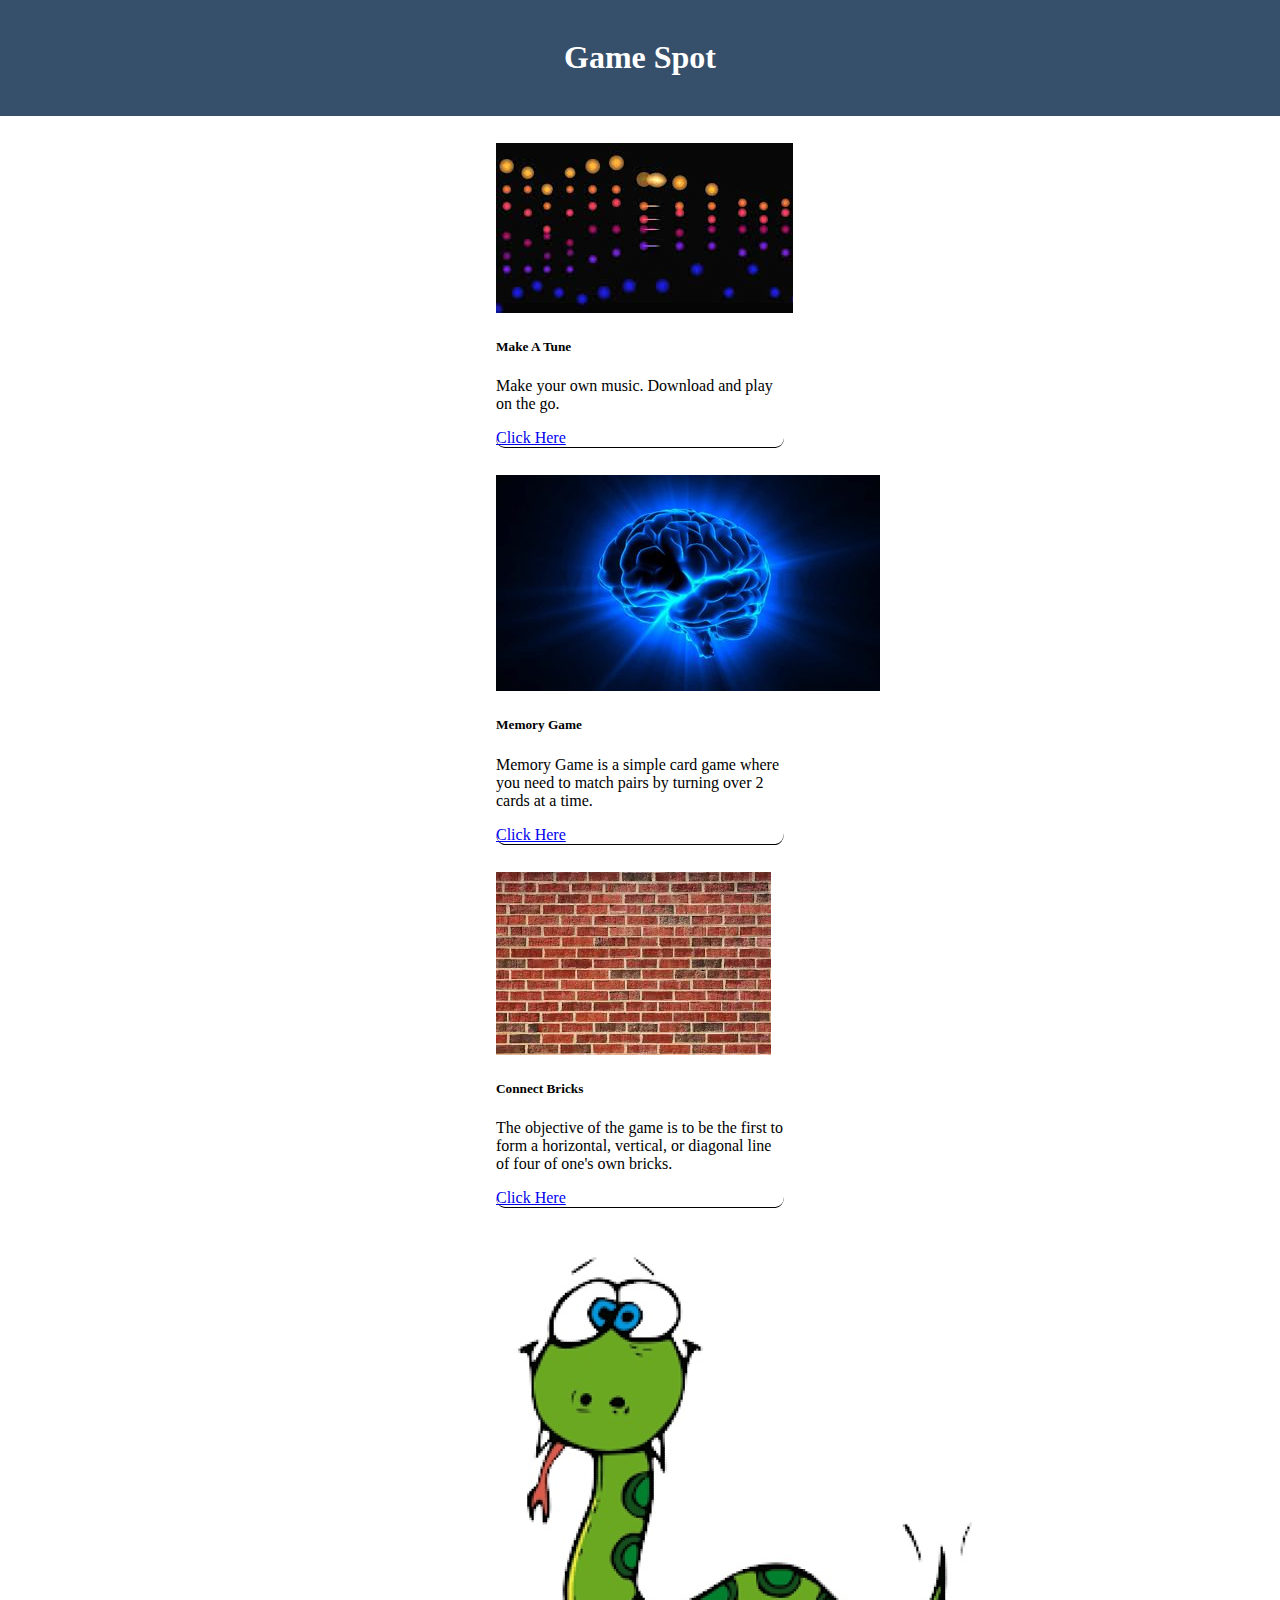
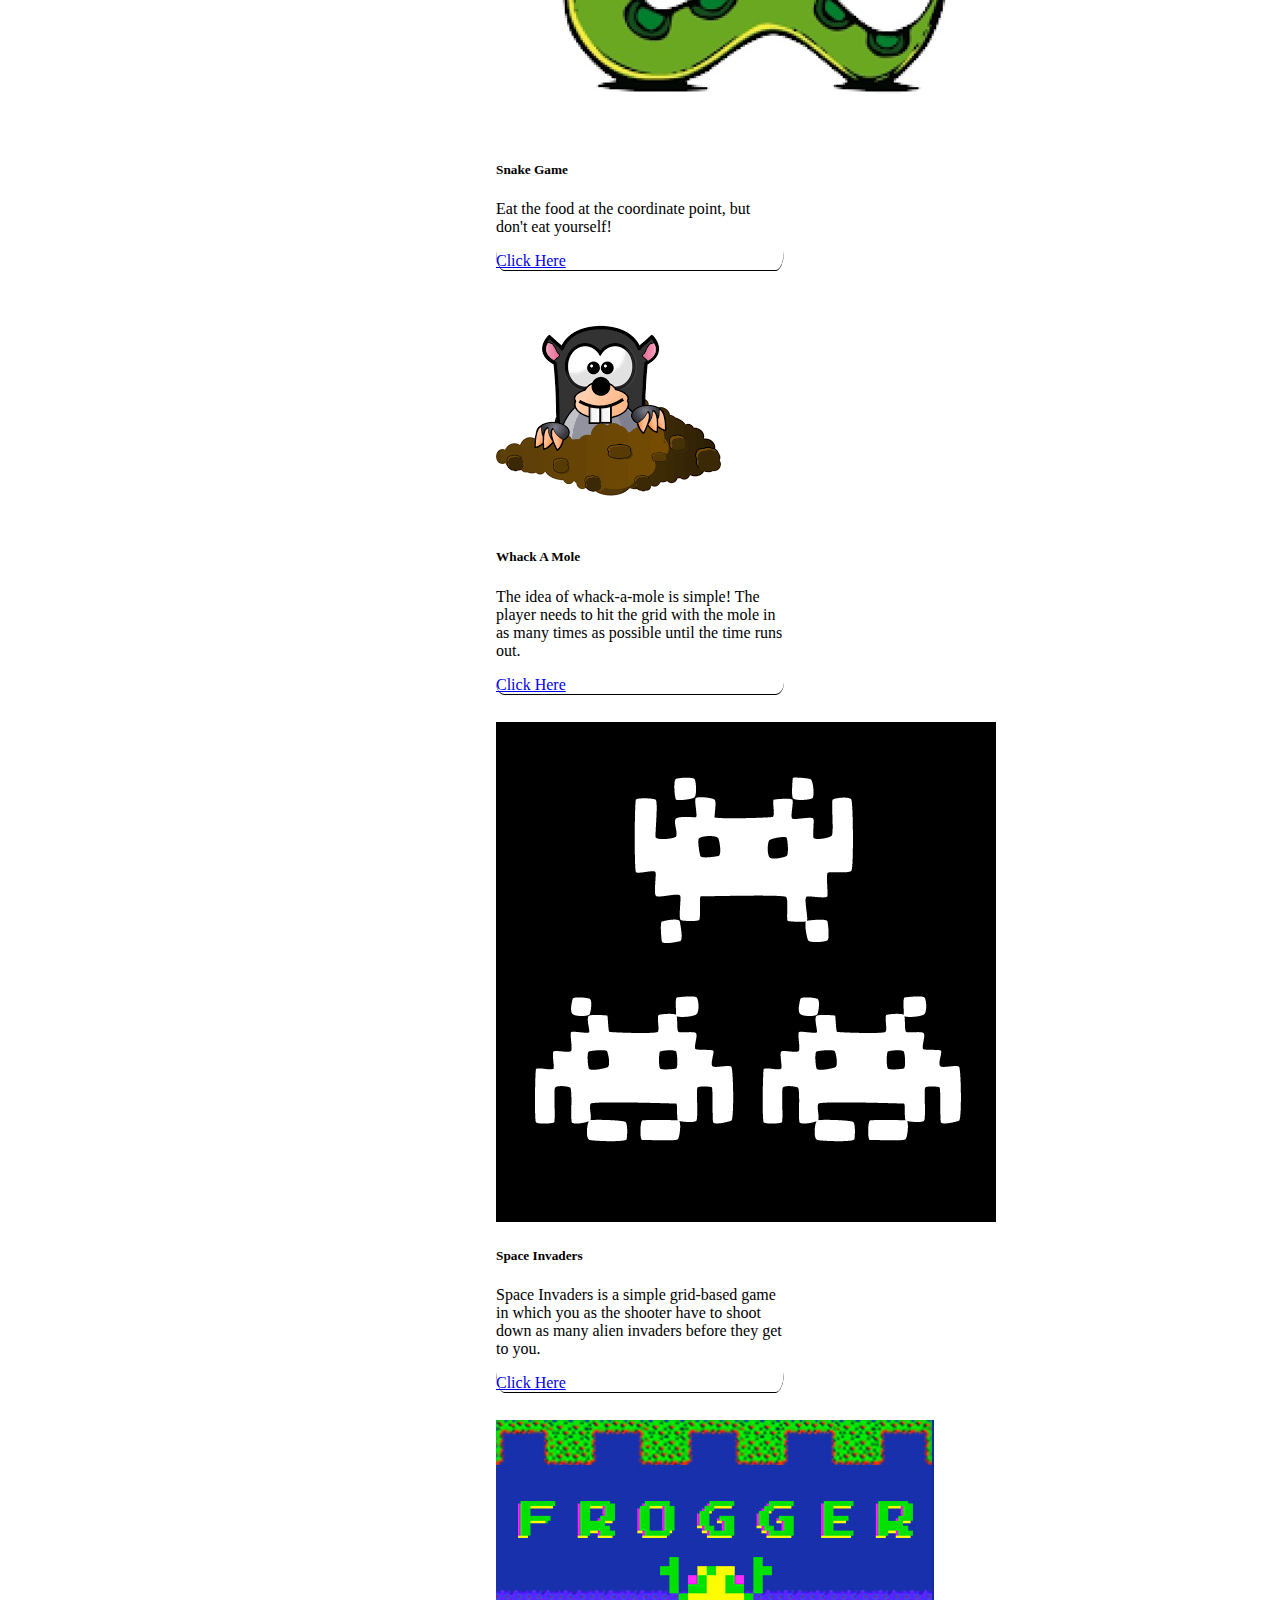
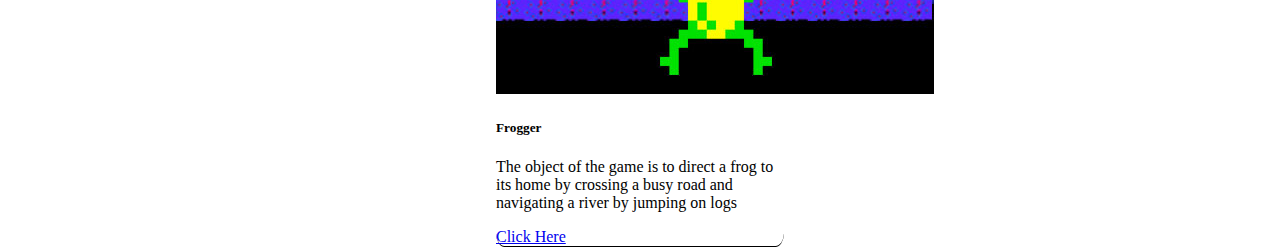
<file: index.html>
<!DOCTYPE html>
<html lang="en">

<head>
    <meta charset="UTF-8">
    <meta http-equiv="X-UA-Compatible" content="IE=edge">
    <meta name="viewport" content="width=device-width, initial-scale=1.0">
    <link href="https://cdn.jsdelivr.net/npm/bootstrap@5.0.2/dist/css/bootstrap.min.css" rel="stylesheet"
        integrity="sha384-EVSTQN3/azprG1Anm3QDgpJLIm9Nao0Yz1ztcQTwFspd3yD65VohhpuuCOmLASjC" crossorigin="anonymous">
    <link rel="stylesheet" href="./styles.css">
    <title>Game Spot</title>
</head>

<body>
    <div class="container">
        <div class="heading-container">
            <h1 class="display-1">Game Spot</h1>
        </div>
        <div class="row">
            <div class="col-4"></div>
            <div class="col-4">
                <div class="card" style="width: 18rem;">
                    <img src="./music.jpg" class="card-img-top" alt="image">
                    <div class="card-body">
                        <h5 class="card-title">Make A Tune</h5>
                        <p class="card-text">Make your own music. Download and play on the go. </p>
                        <a href="./MakeAtune/index.html" class="btn btn-success">Click Here</a>
                    </div>
                </div>
            </div>
            <div class="col-4"></div>
            <div class="col-4">
                <div class="card" style="width: 18rem;">
                    <img src="./memory.jpg" class="card-img-top" alt="image">
                    <div class="card-body">
                        <h5 class="card-title">Memory Game</h5>
                        <p class="card-text">Memory Game is
                            a simple card game where you need to match pairs by turning over 2 cards at a time.</p>
                        <a href="./MemoryGame/index.html" class="btn btn-success">Click Here</a>
                    </div>
                </div>
            </div>
            <div class="col-4">
                <div class="card" style="width: 18rem;">
                    <img src="./brick.jpg" class="card-img-top" alt="image">
                    <div class="card-body">
                        <h5 class="card-title">Connect Bricks</h5>
                        <p class="card-text">The objective of the game is to be the first to form a horizontal,
                            vertical, or diagonal line of four of one's own bricks.</p>
                        <a href="./ConnectFour/index.html" class="btn btn-success">Click Here</a>
                    </div>
                </div>
            </div>
            <div class="col-4">
                <div class="card" style="width: 18rem;">
                    <img src="./snake.jpg" class="card-img-top" alt="image">
                    <div class="card-body">
                        <h5 class="card-title">Snake Game</h5>
                        <p class="card-text">Eat the food at the coordinate point, but don't eat yourself!</p>
                        <a href="./SnakeGame/index.html" class="btn btn-success">Click Here</a>
                    </div>
                </div>
            </div>
            <div class="col-4">
                <div class="card" style="width: 18rem;">
                    <img src="./mole.png" class="card-img-top" alt="image">
                    <div class="card-body">
                        <h5 class="card-title">Whack A Mole</h5>
                        <p class="card-text">The idea of whack-a-mole is simple! The player needs to hit the grid with
                            the mole in as many times as possible until the time runs out.</p>
                        <a href="./WhackAMole/index.html" class="btn btn-success">Click Here</a>
                    </div>
                </div>
            </div>
            <div class="col-4">
                <div class="card" style="width: 18rem;">
                    <img src="./invaders.png" class="card-img-top" alt="image">
                    <div class="card-body">
                        <h5 class="card-title">Space Invaders</h5>
                        <p class="card-text">Space Invaders is a simple grid-based game in which you as the shooter have
                            to shoot down as many alien invaders before they get to you.</p>
                        <a href="./SpaceInvader/index.html" class="btn btn-success">Click Here</a>
                    </div>
                </div>
            </div>
            <div class="col-4">
                <div class="card" style="width: 18rem;">
                    <img src="./frog.jpg" class="card-img-top" alt="image">
                    <div class="card-body">
                        <h5 class="card-title">Frogger</h5>
                        <p class="card-text">The object of the game is to direct a frog to its home by crossing a busy
                            road and navigating a river by jumping on logs</p>
                        <a href="./Frogger/index.html" class="btn btn-success">Click Here</a>
                    </div>
                </div>
            </div>
        </div>
    </div>
    <script src="https://cdn.jsdelivr.net/npm/bootstrap@5.0.2/dist/js/bootstrap.bundle.min.js"
        integrity="sha384-MrcW6ZMFYlzcLA8Nl+NtUVF0sA7MsXsP1UyJoMp4YLEuNSfAP+JcXn/tWtIaxVXM"
        crossorigin="anonymous"></script>
</body>

</html>
</file>
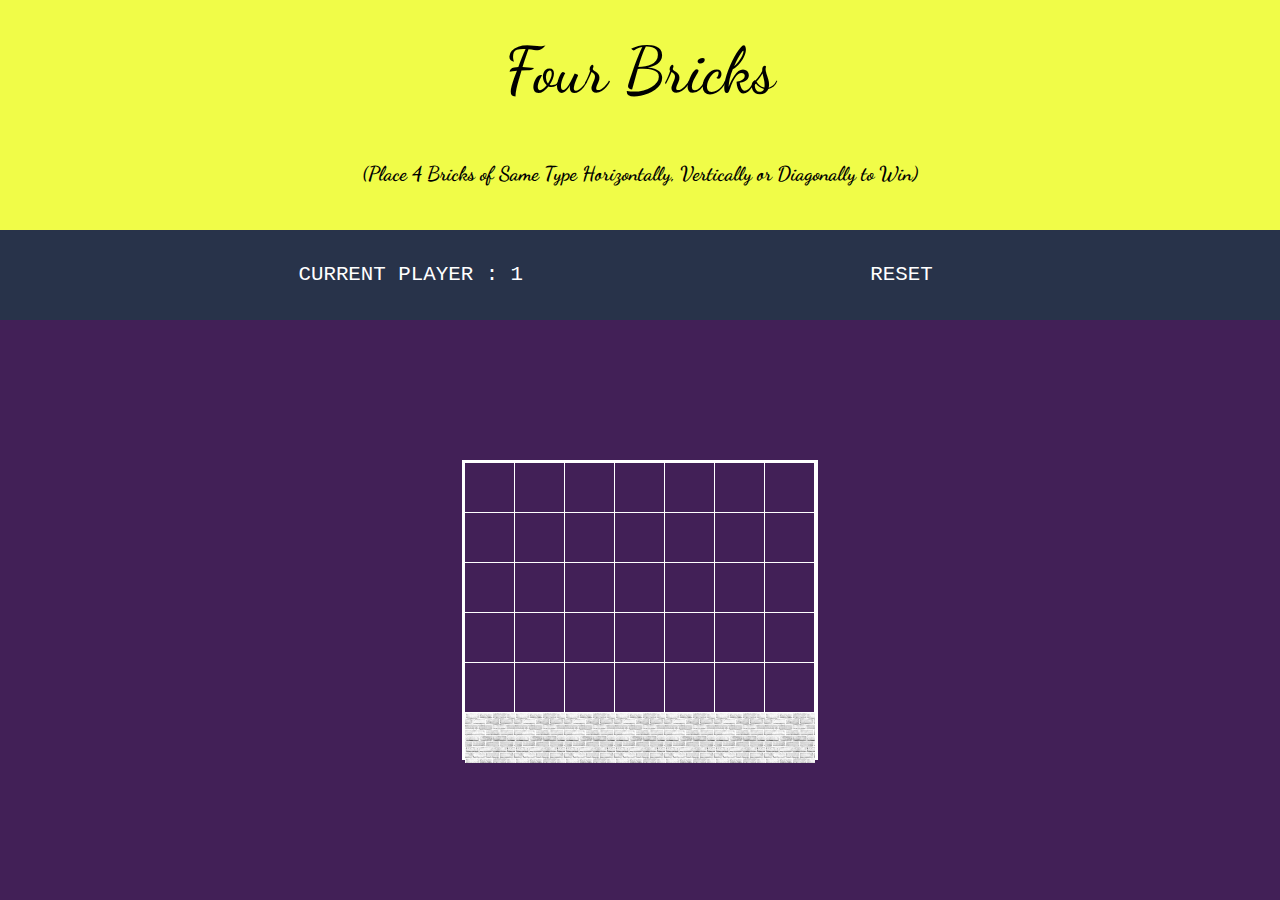
<file: ConnectFour/index.html>
<!DOCTYPE html>
<html lang="en">

<head>
    <meta charset="UTF-8">
    <meta http-equiv="X-UA-Compatible" content="IE=edge">
    <meta name="viewport" content="width=device-width, initial-scale=1.0">
    <link href="https://fonts.googleapis.com/css2?family=Dancing+Script:wght@700&display=swap" rel="stylesheet">
    <link rel="stylesheet" href="./styles.css">
    <title>Connect Four</title>
</head>

<body>
    <h1 id="heading">Four Bricks</h1>
    <h2 id="rules">(Place 4 Bricks of Same Type Horizontally, Vertically or Diagonally to Win)</h2>
    <div id="navbar">
        <div id="message">CURRENT PLAYER :&nbsp;<span id="current-player">1</span></div>
        <div id="reset">RESET</div>
    </div>

    <div class="container">
        <div class="grid">
            <div></div>
            <div></div>
            <div></div>
            <div></div>
            <div></div>
            <div></div>
            <div></div>
            <div></div>
            <div></div>
            <div></div>
            <div></div>
            <div></div>
            <div></div>
            <div></div>
            <div></div>
            <div></div>
            <div></div>
            <div></div>
            <div></div>
            <div></div>
            <div></div>
            <div></div>
            <div></div>
            <div></div>
            <div></div>
            <div></div>
            <div></div>
            <div></div>
            <div></div>
            <div></div>
            <div></div>
            <div></div>
            <div></div>
            <div></div>
            <div></div>
            <div class="taken fixed"></div>
            <div class="taken fixed"></div>
            <div class="taken fixed"></div>
            <div class="taken fixed"></div>
            <div class="taken fixed"></div>
            <div class="taken fixed"></div>
            <div class="taken fixed"></div>
        </div>
    </div>
    <script src="./app.js"></script>
</body>

</html>
</file>
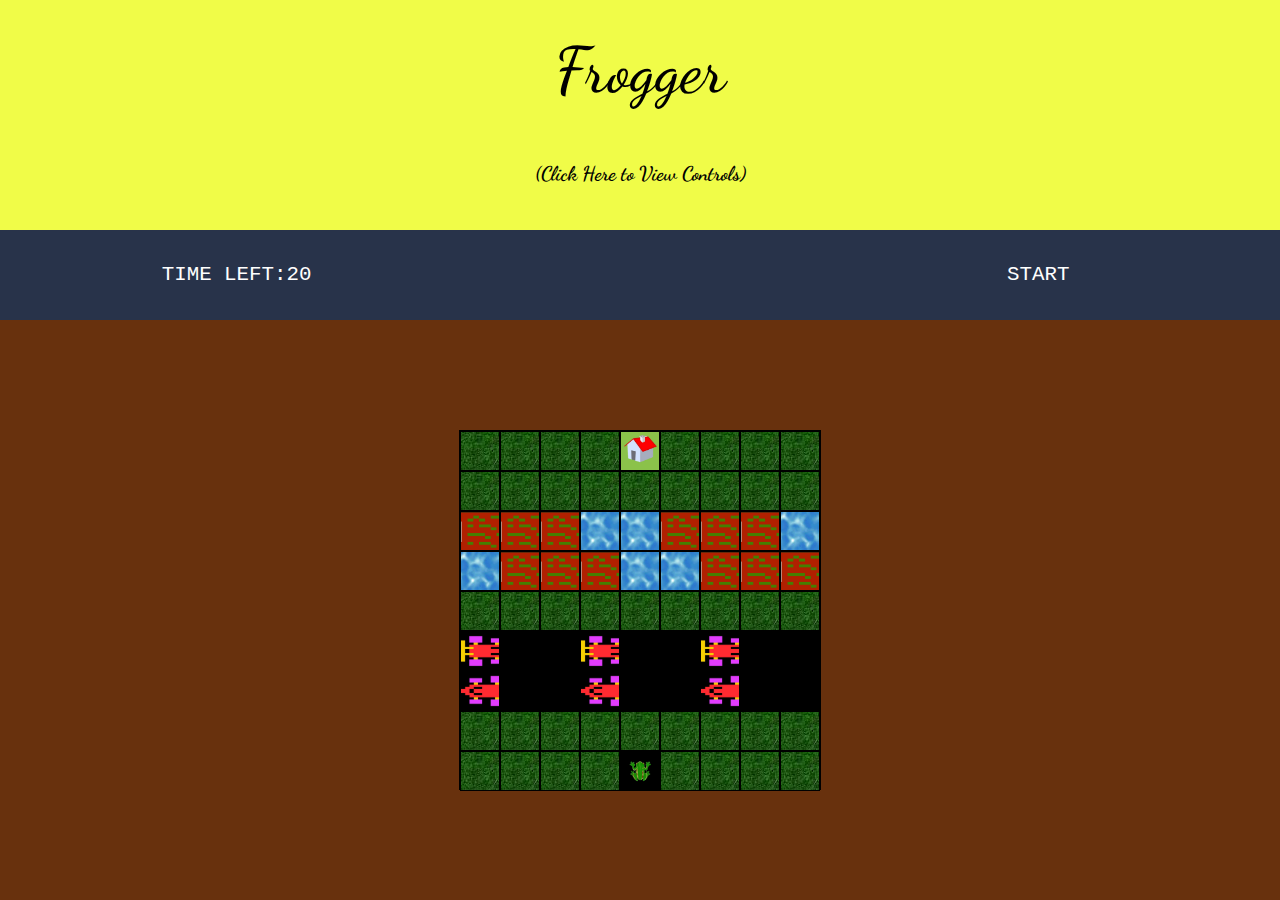
<file: Frogger/index.html>
<!DOCTYPE html>
<html lang="en">

<head>
    <meta charset="UTF-8">
    <meta http-equiv="X-UA-Compatible" content="IE=edge">
    <meta name="viewport" content="width=device-width, initial-scale=1.0">
    <link href="https://fonts.googleapis.com/css2?family=Dancing+Script:wght@700&display=swap" rel="stylesheet">
    <link rel="stylesheet" href="./styles.css">
    <title>Frogger</title>
</head>

<body>
<!-- 
    <div class="modal">
        <div id="close">EXIT</div>
        <div class="modal-rules-heading">
            <h1>HOW TO PLAY</h1>
        </div>
        <div class="modal-rules-list">
            <ul>
                <li>You have 20 seconds from pressing the start/reset button to get to your home to win the game.</li>
                <li>You will lose if the time runs out.</li>
                <li>You will lose if you get hit by a car.</li>
                <li>You will lose if you fall into the river.</li>
                <li>You will be safe on the road.</li>
                <li>You will be safe on the logs.</li>
                <li>You will move with the logs when on them.</li>
                <li>Use arrow keys to control the frog.</li>
            </ul>
        </div>
    </div> -->

    <h1 id="heading">Frogger</h1>
    <h2 id="rules">(Click Here to View Controls)</h2>
    <div class="navbar">
        <div class="message">TIME LEFT: <span id="time-left">20</span></div>
        <div id="result"></div>
        <div id="button">START</div>
    </div>
    <div class="container">
        <div class="grid">
            <div></div>
            <div></div>
            <div></div>
            <div></div>
            <div class="ending-block"></div>
            <div></div>
            <div></div>
            <div></div>
            <div></div>
            <div></div>
            <div></div>
            <div></div>
            <div></div>
            <div></div>
            <div></div>
            <div></div>
            <div></div>
            <div></div>
            <div class="log-left l1"></div>
            <div class="log-left l2"></div>
            <div class="log-left l3"></div>
            <div class="log-left l4"></div>
            <div class="log-left l5"></div>
            <div class="log-left l1"></div>
            <div class="log-left l2"></div>
            <div class="log-left l3"></div>
            <div class="log-left l4"></div>
            <div class="log-right l5"></div>
            <div class="log-right l1"></div>
            <div class="log-right l2"></div>
            <div class="log-right l3"></div>
            <div class="log-right l4"></div>
            <div class="log-right l5"></div>
            <div class="log-right l1"></div>
            <div class="log-right l2"></div>
            <div class="log-right l3"></div>
            <div></div>
            <div></div>
            <div></div>
            <div></div>
            <div></div>
            <div></div>
            <div></div>
            <div></div>
            <div></div>
            <div class="car-right c1"></div>
            <div class="car-right c2"></div>
            <div class="car-right c3"></div>
            <div class="car-right c1"></div>
            <div class="car-right c2"></div>
            <div class="car-right c3"></div>
            <div class="car-right c1"></div>
            <div class="car-right c2"></div>
            <div class="car-right c3"></div>
            <div class="car-left c1"></div>
            <div class="car-left c2"></div>
            <div class="car-left c3"></div>
            <div class="car-left c1"></div>
            <div class="car-left c2"></div>
            <div class="car-left c3"></div>
            <div class="car-left c1"></div>
            <div class="car-left c2"></div>
            <div class="car-left c3"></div>
            <div></div>
            <div></div>
            <div></div>
            <div></div>
            <div></div>
            <div></div>
            <div></div>
            <div></div>
            <div></div>
            <div></div>
            <div></div>
            <div></div>
            <div></div>
            <div class="starting-block"></div>
            <div></div>
            <div></div>
            <div></div>
            <div></div>
        </div>
    </div>

    <script src="https://code.jquery.com/jquery-3.6.0.js"
        integrity="sha256-H+K7U5CnXl1h5ywQfKtSj8PCmoN9aaq30gDh27Xc0jk=" crossorigin="anonymous"></script>
    <script src="./app.js"></script>
</body>

</html>
</file>
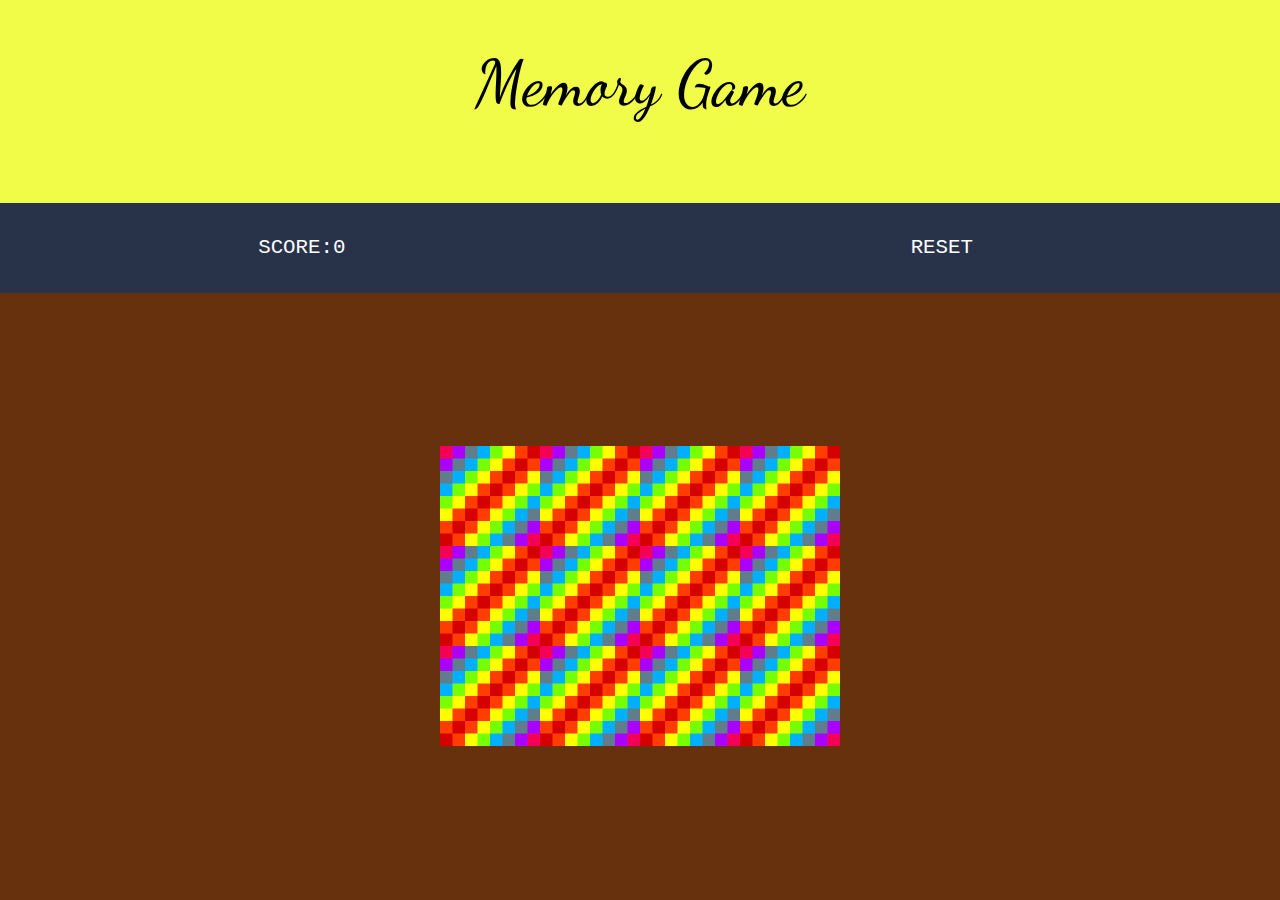
<file: MemoryGame/index.html>
<!DOCTYPE html>
<html lang="en">

<head>
    <meta charset="UTF-8">
    <meta http-equiv="X-UA-Compatible" content="IE=edge">
    <meta name="viewport" content="width=device-width, initial-scale=1.0">
    <link rel="preconnect" href="https://fonts.googleapis.com">
    <link rel="preconnect" href="https://fonts.gstatic.com" crossorigin>
    <link rel="preconnect" href="https://fonts.googleapis.com">
    <link rel="preconnect" href="https://fonts.gstatic.com" crossorigin>
    <link href="https://fonts.googleapis.com/css2?family=Dancing+Script:wght@700&display=swap" rel="stylesheet">
    <link rel="stylesheet" href="./styles.css">
    <title>Memory Game</title>
</head>

<body>
    <h1 class="heading">Memory Game</h1>
    <div class="navbar">
        <div id="score">SCORE: <span id="result"></span></div>
        <div id="message"></div>
        <div id="reset">RESET</div>
    </div>
    <div class="container">
        <div class="grid"></div>
    </div>
    <script src="./script.js"></script>
</body>

</html>
</file>
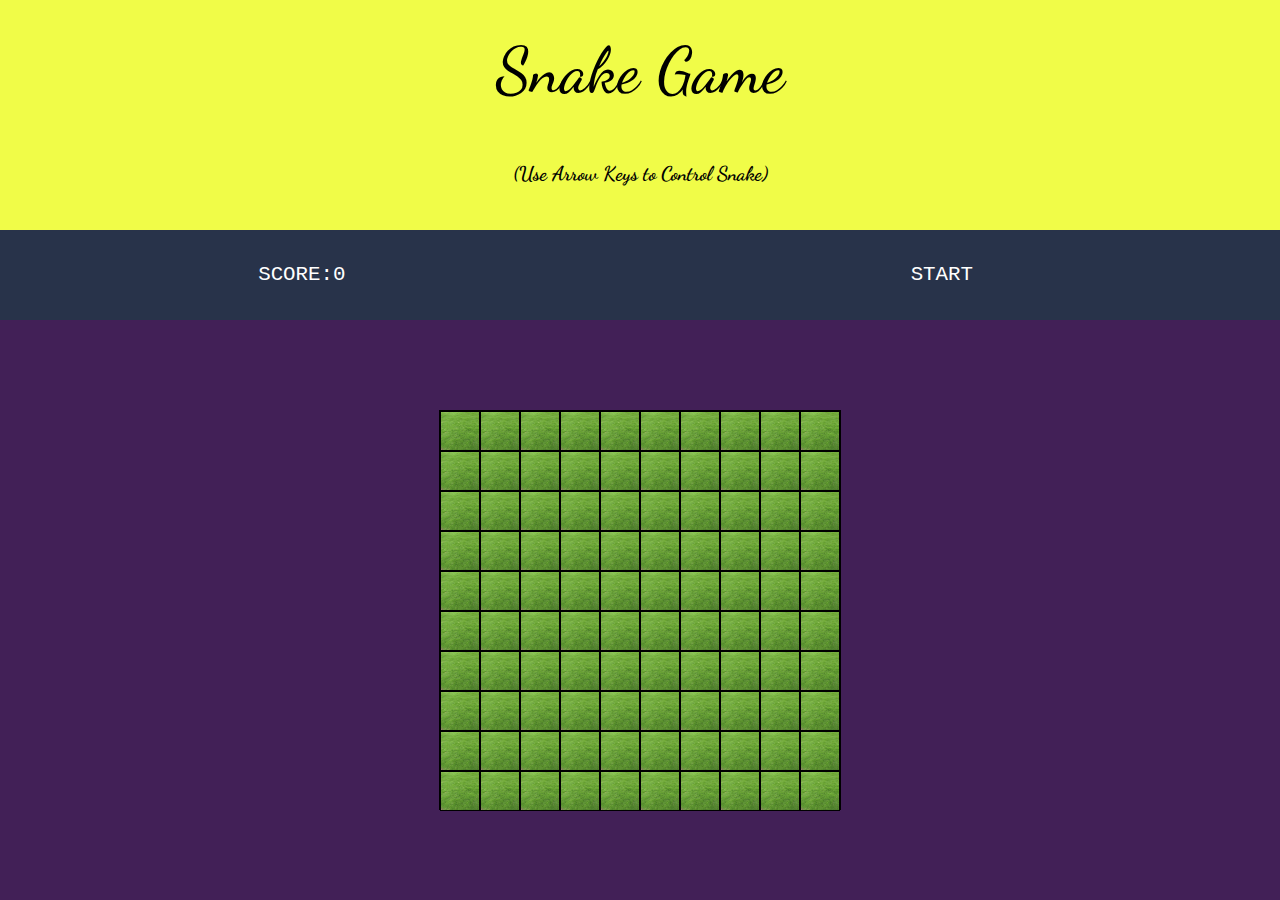
<file: SnakeGame/index.html>
<!DOCTYPE html>
<html lang="en">

<head>
    <meta charset="UTF-8">
    <meta http-equiv="X-UA-Compatible" content="IE=edge">
    <meta name="viewport" content="width=device-width, initial-scale=1.0">
    <link href="https://fonts.googleapis.com/css2?family=Dancing+Script:wght@700&display=swap" rel="stylesheet">
    <link rel="stylesheet" href="./styles.css">
    <title>Snake Game</title>
</head>

<body>
    <h1 id="heading">Snake Game</h1>
    <h2 id="rules">(Use Arrow Keys to Control Snake)</h2>
    <div id="navbar">
        <div class="score">SCORE:<span>0</span></div>
        <div class="message"></div>
        <div class="start">START</div>
    </div>

    <div class="container">
        <div class="grid">
            <div></div>
            <div></div>
            <div></div>
            <div></div>
            <div></div>
            <div></div>
            <div></div>
            <div></div>
            <div></div>
            <div></div>
            <div></div>
            <div></div>
            <div></div>
            <div></div>
            <div></div>
            <div></div>
            <div></div>
            <div></div>
            <div></div>
            <div></div>
            <div></div>
            <div></div>
            <div></div>
            <div></div>
            <div></div>
            <div></div>
            <div></div>
            <div></div>
            <div></div>
            <div></div>
            <div></div>
            <div></div>
            <div></div>
            <div></div>
            <div></div>
            <div></div>
            <div></div>
            <div></div>
            <div></div>
            <div></div>
            <div></div>
            <div></div>
            <div></div>
            <div></div>
            <div></div>
            <div></div>
            <div></div>
            <div></div>
            <div></div>
            <div></div>
            <div></div>
            <div></div>
            <div></div>
            <div></div>
            <div></div>
            <div></div>
            <div></div>
            <div></div>
            <div></div>
            <div></div>
            <div></div>
            <div></div>
            <div></div>
            <div></div>
            <div></div>
            <div></div>
            <div></div>
            <div></div>
            <div></div>
            <div></div>
            <div></div>
            <div></div>
            <div></div>
            <div></div>
            <div></div>
            <div></div>
            <div></div>
            <div></div>
            <div></div>
            <div></div>
            <div></div>
            <div></div>
            <div></div>
            <div></div>
            <div></div>
            <div></div>
            <div></div>
            <div></div>
            <div></div>
            <div></div>
            <div></div>
            <div></div>
            <div></div>
            <div></div>
            <div></div>
            <div></div>
            <div></div>
            <div></div>
            <div></div>
            <div></div>
        </div>
    </div>


    <script src="./app.js"></script>
</body>

</html>
</file>
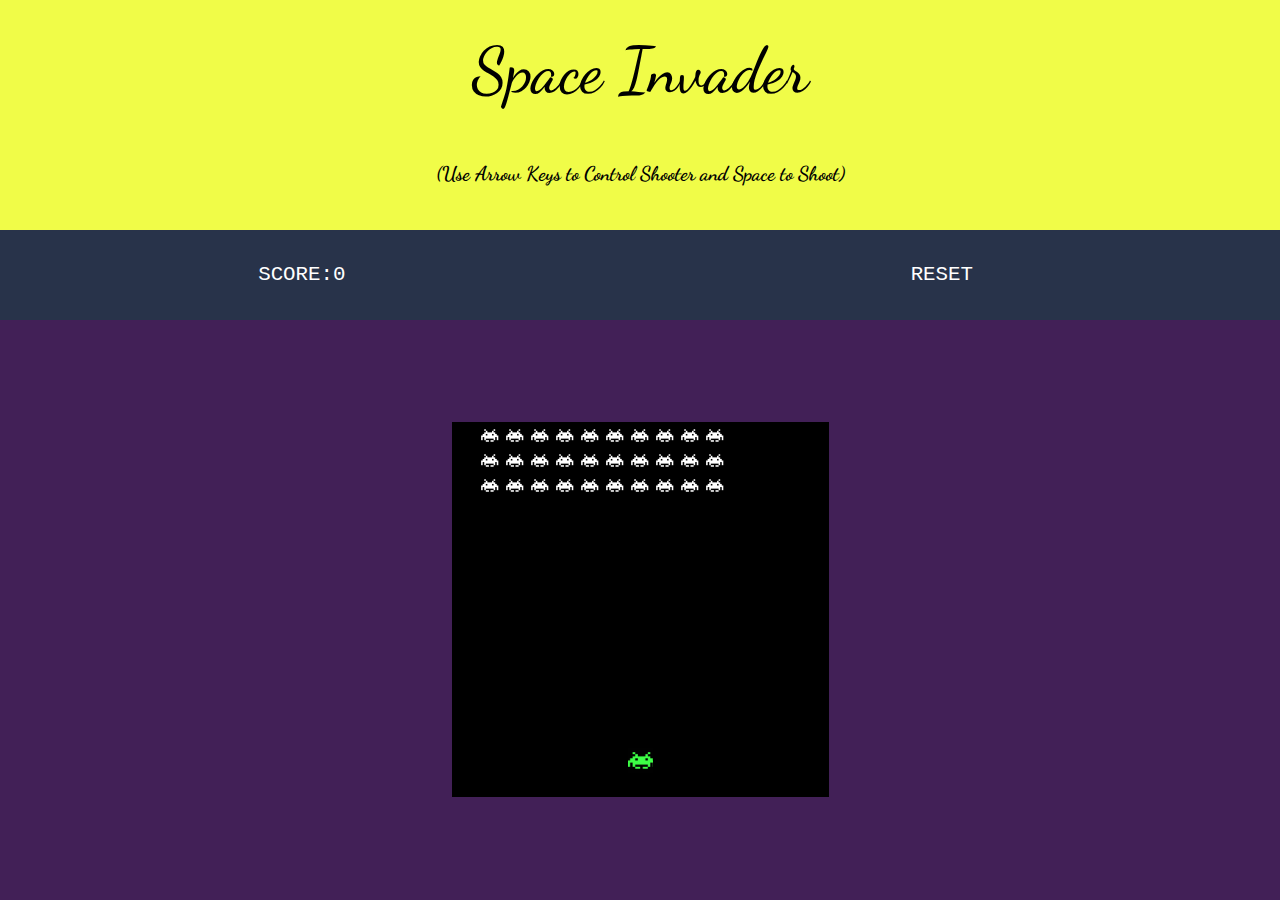
<file: SpaceInvader/index.html>
<!DOCTYPE html>
<html lang="en">

<head>
    <meta charset="UTF-8">
    <meta http-equiv="X-UA-Compatible" content="IE=edge">
    <meta name="viewport" content="width=device-width, initial-scale=1.0">
    <link href="https://fonts.googleapis.com/css2?family=Dancing+Script:wght@700&display=swap" rel="stylesheet">
    <link rel="stylesheet" href="./styles.css">
    <title>Space Invader</title>
</head>

<body>
    <h1 id="heading">Space Invader</h1>
    <h2 id="rules">(Use Arrow Keys to Control Shooter and Space to Shoot)</h2>

    <div id="navbar">
        <div id="score">SCORE:<span id="result">0</span></div>
        <div id="message"></div>
        <div id="start">RESET</div>
    </div>
    <div class="container">
        <div class="grid"></div>
    </div>
    <script>
        for (let i = 0; i < 225; i++) {
            let div = document.createElement('div');
            document.querySelector('.grid').appendChild(div);
        }
    </script>
    <script src="./app.js"></script>
</body>

</html>
</file>
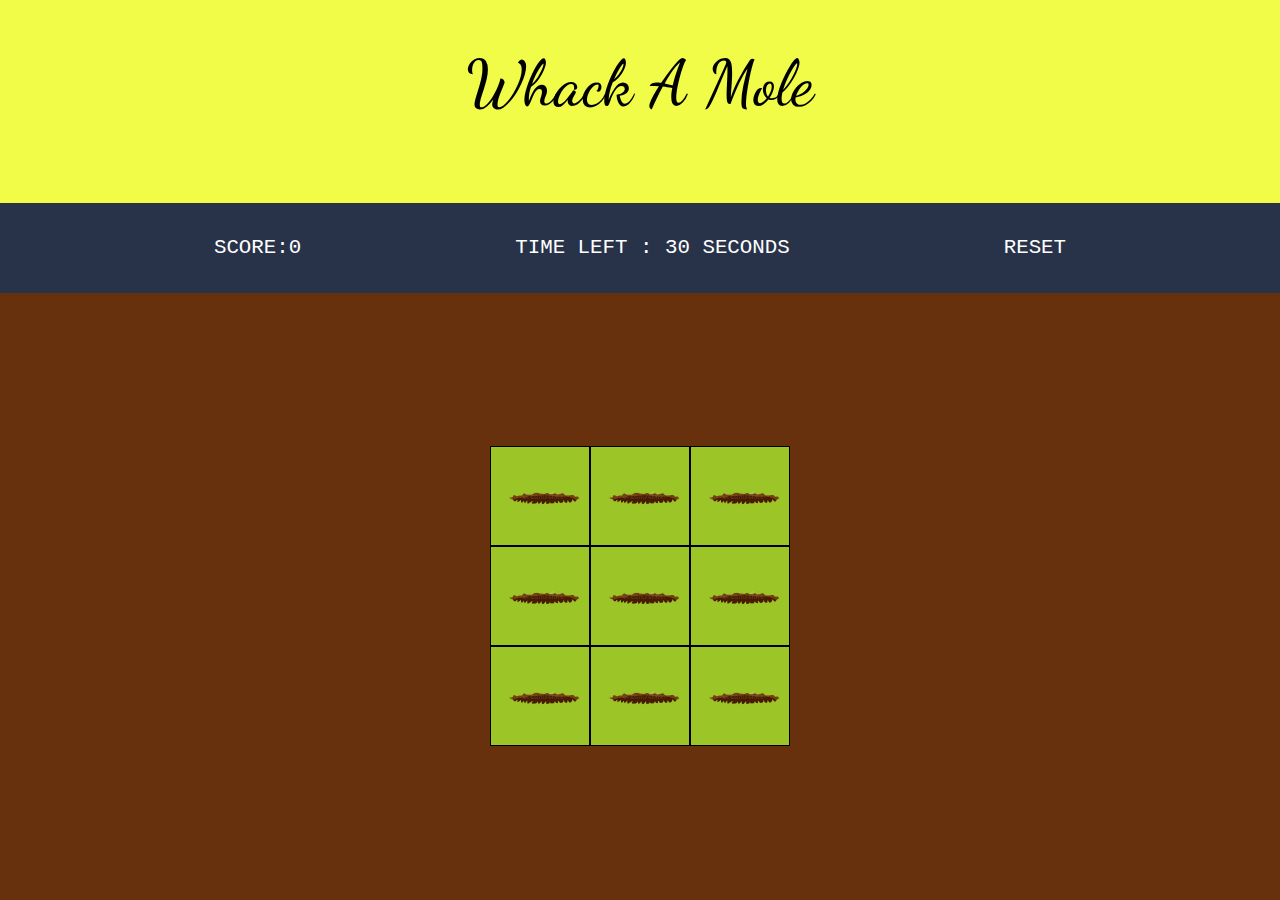
<file: WhackAMole/index.html>
<!DOCTYPE html>
<html lang="en">

<head>
    <meta charset="UTF-8">
    <meta http-equiv="X-UA-Compatible" content="IE=edge">
    <meta name="viewport" content="width=device-width, initial-scale=1.0">
    <link href="https://fonts.googleapis.com/css2?family=Dancing+Script:wght@700&display=swap" rel="stylesheet">
    <link rel="stylesheet" href="./styles.css">
    <title>Whack A Mole</title>
</head>

<body>
    <h1 id="heading">Whack A Mole</h1>
    <div id="navbar">
        <div id="div-score">SCORE: <span id="score">0</span></div>
        <div id="message">TIME LEFT :&nbsp;<span id="time-left">30</span>&nbsp;SECONDS</div>
        <div id="reset">RESET</div>
    </div>
    <div class="container">
        <div class="grid">
            <div class="square" id="1"></div>
            <div class="square" id="2"></div>
            <div class="square" id="3"></div>
            <div class="square" id="4"></div>
            <div class="square" id="5"></div>
            <div class="square" id="6"></div>
            <div class="square" id="7"></div>
            <div class="square" id="8"></div>
            <div class="square" id="9"></div>
        </div>
    </div>
    <script src="./script.js"></script>
</body>

</html>
</file>
<file: styles.css>
* {
  box-sizing: border-box;
}

body {
  margin: 0;
  background-color: #3ec1c9;
}

.heading-container {
  width: 100%;
  display: flex;
  align-items: center;
  justify-content: center;
  text-align: center;
  padding-bottom: 2vh;
  padding-top: 2vh;
  background-color: #364f6b;
  color: white;
}

.card {
  padding-top: 3vh;
  margin: 0;
  border: none;
  border-bottom: 1px solid black;
  border-radius: 3%;
}

.row .col-4 {
  display: flex;
  justify-content: center;
  align-items: center;
}

.card-image {
  height: 100%;
  width: 100%;
}

.container {
  background-color: white;
  padding-left: 0;
  padding-right: 0;
}
</file>
<file: ConnectFour/styles.css>
* {
  box-sizing: border-box;
}

body {
  margin: 0;
}

.grid {
  display: flex;
  flex-wrap: wrap;
  height: 300px;
  width: 356px;
  border-top: 3px solid white;
  border-left: 3px solid white;
  border-right: 3px solid white;
}

.grid div {
  height: 50px;
  width: 50px;
  border-bottom: 1px solid white;
  border-right: 1px solid white;
}

.player-one {
  background-image: url("1.jpg");
  background-size: cover;
}

.player-two {
  background-image: url("2.jpg");
  background-size: cover;
}

.grid .taken.player-one,
.grid .taken.player-two {
  border: none;
}

#heading {
  height: 18vh;
  width: 100vw;
  margin: 0;
  padding-top: 3.5vh;
  font-size: 4rem;
  font-weight: 500;
  text-align: center;
  background-color: rgb(240, 252, 72);
  color: black;
  font-family: "Dancing Script", cursive;
}

#rules {
  width: 100vw;
  height: 5vh;
  margin: 0;
  font-size: 1.25rem;
  background-color: rgb(240, 252, 72);
  color: black;
  font-family: "Dancing Script", cursive;
  text-align: center;
  padding-bottom: 7.5vh;
}

#navbar {
  width: 100vw;
  height: 10vh;
  display: flex;
  text-align: center;
  justify-content: space-evenly;
  background-color: #28334aff;
  color: white;
  font-family: "Courier New", Courier, monospace;
  font-size: 1.3rem;
}

#div-score,
#message {
  display: flex;
  justify-content: center;
  align-items: center;
}

#reset {
  outline: none;
  display: flex;
  width: 10rem;
  justify-content: center;
  align-items: center;
}

#reset:hover {
  cursor: pointer;
  background-color: rgb(18, 23, 34);
}

.container {
  width: 100vw;
  height: 64.5vh;
  display: flex;
  justify-content: center;
  align-items: center;
  background-color: #422057ff;
}

.taken.fixed {
  border: none;
  background-image: url("brick.jpg");
  background-size: cover;
}
</file>
<file: Frogger/styles.css>
* {
  box-sizing: border-box;
}

body {
  margin: 0;
}

.grid {
  border: 1px solid black;
  display: flex;
  flex-wrap: wrap;
  height: 360px;
  width: 362px;
}

.grid div {
  height: 40px;
  width: 40px;
  border: 1px solid black;
  background-image: url("path.jpg");
}

.grid div.ending-block {
  background-image: url("./house.jpg");
  background-size: cover;
}

.grid div.starting-block {
  background-image: url("./path.jpg");
  background-size: cover;
}

.grid div.c1.car-left {
  background-image: url("./carLeft.jpg");
  background-size: cover;
}

.grid div.c1.car-right {
  background-image: url("./carRight.jpg");
  background-size: cover;
}

.grid div.c2,
.grid div.c3 {
  background-image: none;
  background-color: black;
}

.grid div.l1,
.grid div.l2,
.grid div.l3 {
  background-image: url("log.png");
  background-size: cover;
}

.grid div.l4,
.grid div.l5 {
  background-image: url("water.jpg");
  background-size: cover;
}

.grid div.frog {
  background-image: url("frog.jpg");
  background-size: cover;
}

#heading {
  height: 18vh;
  width: 100vw;
  margin: 0;
  padding-top: 3.5vh;
  font-size: 4rem;
  font-weight: 500;
  text-align: center;
  background-color: rgb(240, 252, 72);
  color: black;
  font-family: "Dancing Script", cursive;
}

.navbar {
  height: 10vh;
  display: flex;
  text-align: center;
  justify-content: space-around;
  background-color: #28334aff;
  color: white;
  font-family: "Courier New", Courier, monospace;
  font-size: 1.3rem;
}

.navbar div {
  display: flex;
  justify-content: center;
  align-items: center;
}

#button {
  width: 10rem;
}

#button:hover {
  cursor: pointer;
  background-color: rgb(18, 23, 34);
}

.container {
  width: 100vw;
  height: 64.5vh;
  display: flex;
  justify-content: center;
  align-items: center;
  background-color: #68310d;
}

#rules {
  width: 100vw;
  height: 5vh;
  margin: 0;
  font-size: 1.25rem;
  background-color: rgb(240, 252, 72);
  color: black;
  font-family: "Dancing Script", cursive;
  text-align: center;
  padding-bottom: 7.5vh;
}

#rules:hover {
    cursor: pointer;
}

.modal {
  display: flex;
  flex-wrap: wrap;
  justify-content: center;
  align-items: center;
  position: absolute;
  top: 0;
  width: 100vw;
  height: 100vh;
}

.modal-rules-heading {
  width: 100%;
  height: 10%;
  display: flex;
  justify-content: center;
  align-items: center;
  padding-top: 10vh;
  padding-bottom: 10vh;
  background-color: rgb(240, 252, 72);
  font-family: cursive;
  font-size: 1.5rem;
}

.modal-rules-list {
  width: 100%;
  height: 80%;
  display: flex;
  padding-left: 18vw;
  background-color: black;
  color: white;
  font-size: 1.2rem;
  font-family: -apple-system, BlinkMacSystemFont, "Segoe UI", Roboto, Oxygen,
    Ubuntu, Cantarell, "Open Sans", "Helvetica Neue", sans-serif;
}

.modal-rules-list li {
  padding-top: 5vh;
}

#close {
    display: flex;
    justify-content: center;
    align-items: center;
    position: absolute;
    right: 0rem;
    color: white;
    top: 0;
    width: 4.5rem;
    height: 2rem;
    font-size: 1.5rem;
    background-color:rgb(199, 35, 35);
    border-radius: 10%;
    font-weight: bold;
}

#close:hover {
    cursor: pointer;
}
</file>
<file: MemoryGame/styles.css>
* {
  box-sizing: border-box;
}

body {
  margin: 0;
}

.grid {
  display: flex;
  flex-wrap: wrap;
  width: 400px;
  height: 300px;
}

.heading {
  height: 22.5vh;
  margin: 0;
  padding-top: 5vh;
  padding-bottom: 5vh;
  font-size: 4rem;
  font-weight: 500;
  text-align: center;
  background-color: rgb(240, 252, 72);
  color: black;
  font-family: "Dancing Script", cursive;
}

.navbar {
  height: 10vh;
  display: flex;
  text-align: center;
  justify-content: space-evenly;
  background-color: #28334aff;
  color: white;
  font-family: "Courier New", Courier, monospace;
  font-size: 1.3rem;
}

#score,
#message {
  display: flex;
  justify-content: center;
  align-items: center;
}

#reset {
  outline: none;
  width: 10rem;
  display: flex;
  justify-content: center;
  align-items: center;
}

#reset:hover {
  cursor: pointer;
  background-color: rgb(18, 23, 34);
}

.container {
  width: 100vw;
  height: 67.5vh;
  display: flex;
  justify-content: center;
  align-items: center;
  background-color: #68310d;
}
</file>
<file: SnakeGame/styles.css>
* {
  box-sizing: border-box;
}

body {
  margin: 0;
}

.grid {
  height: 400px;
  width: 402px;
  border: 1px solid black;
  display: flex;
  flex-wrap: wrap;
}

.grid div {
  border: 1px solid black;
  height: 40px;
  width: 40px;
  background-image: url("grass.jpeg");
  background-size: cover;
}

.grid div.snake {
  background-image: url("snake.jpg");
  background-size: cover;
}

.grid div.apple {
  background-image: url("apple.png");
  background-size: cover;
}

#heading {
  height: 18vh;
  width: 100vw;
  margin: 0;
  padding-top: 3.5vh;
  font-size: 4rem;
  font-weight: 500;
  text-align: center;
  background-color: rgb(240, 252, 72);
  color: black;
  font-family: "Dancing Script", cursive;
}

#rules {
  width: 100vw;
  height: 5vh;
  margin: 0;
  font-size: 1.25rem;
  background-color: rgb(240, 252, 72);
  color: black;
  font-family: "Dancing Script", cursive;
  text-align: center;
  padding-bottom: 7.5vh;
}

#navbar {
  width: 100vw;
  height: 10vh;
  display: flex;
  text-align: center;
  justify-content: space-evenly;
  background-color: #28334aff;
  color: white;
  font-family: "Courier New", Courier, monospace;
  font-size: 1.3rem;
}

.start {
  display: flex;
  width: 10rem;
  justify-content: center;
  align-items: center;
}

.score,
.message {
  display: flex;
  justify-content: center;
  align-items: center;
}

.start:hover {
  cursor: pointer;
  background-color: rgb(18, 23, 34);
}

.container {
  width: 100vw;
  height: 64.5vh;
  display: flex;
  justify-content: center;
  align-items: center;
  background-color: #422057ff;
}
</file>
<file: SpaceInvader/styles.css>
.grid {
  display: flex;
  flex-wrap: wrap;
  border: 1px solid black;
  width: 377px;
  height: 375px;
  background-color: black;
}

.grid div {
  width: 25px;
  height: 25px;
}

.grid div.shooter {
  background-image: url("shooter.png");
  background-size: cover;
}

.grid div.invader {
  background-image: url("./invader.jpg");
  background-size: cover;
}

* {
  box-sizing: border-box;
}

body {
  margin: 0;
}

.boom {
  background-image: url("boom.jpg");
  background-size: cover;
}

.grid div.laser {
  background-image: url("laser.jpg");
  background-size: cover;
}

#heading {
  height: 18vh;
  width: 100vw;
  margin: 0;
  padding-top: 3.5vh;
  font-size: 4rem;
  font-weight: 500;
  text-align: center;
  background-color: rgb(240, 252, 72);
  color: black;
  font-family: "Dancing Script", cursive;
}

#rules {
  width: 100vw;
  height: 5vh;
  margin: 0;
  font-size: 1.25rem;
  background-color: rgb(240, 252, 72);
  color: black;
  font-family: "Dancing Script", cursive;
  text-align: center;
  padding-bottom: 7.5vh;
}

#navbar {
  width: 100vw;
  height: 10vh;
  display: flex;
  text-align: center;
  justify-content: space-evenly;
  background-color: #28334aff;
  color: white;
  font-family: "Courier New", Courier, monospace;
  font-size: 1.3rem;
}

#start {
  display: flex;
  width: 10rem;
  justify-content: center;
  align-items: center;
}

#start:hover {
  cursor: pointer;
  background-color: rgb(18, 23, 34);
}

#score,
#message {
  display: flex;
  justify-content: center;
  align-items: center;
}

.container {
  width: 100vw;
  height: 64.5vh;
  display: flex;
  justify-content: center;
  align-items: center;
  background-color: #422057ff;
}
</file>
<file: WhackAMole/styles.css>
.square {
  width: 100px;
  height: 100px;
  border: 1px solid black;
  background-image: url("hole.jpg");
  background-size: cover;
}

.grid {
  display: flex;
  flex-wrap: wrap;
  align-items: center;
  justify-content: center;
  width: 300px;
  height: 300px;
}

* {
  box-sizing: border-box;
}

body {
  margin: 0;
}

.mole {
  background-image: url("mole.jpg");
  background-size: cover;
}

#heading {
  height: 22.5vh;
  margin: 0;
  padding-top: 5vh;
  padding-bottom: 5vh;
  font-size: 4rem;
  font-weight: 500;
  text-align: center;
  background-color: rgb(240, 252, 72);
  color: black;
  font-family: "Dancing Script", cursive;
}

#navbar {
  height: 10vh;
  display: flex;
  text-align: center;
  justify-content: space-evenly;
  background-color: #28334aff;
  color: white;
  font-family: "Courier New", Courier, monospace;
  font-size: 1.3rem;
}

#div-score,
#message {
  display: flex;
  justify-content: center;
  align-items: center;
}

#reset {
  outline: none;
  display: flex;
  justify-content: center;
  align-items: center;
}

#reset:hover {
  cursor: pointer;
  background-color: rgb(18, 23, 34);
}

.container {
  width: 100vw;
  height: 67.5vh;
  display: flex;
  justify-content: center;
  align-items: center;
  background-color: #68310d;
}
</file>
